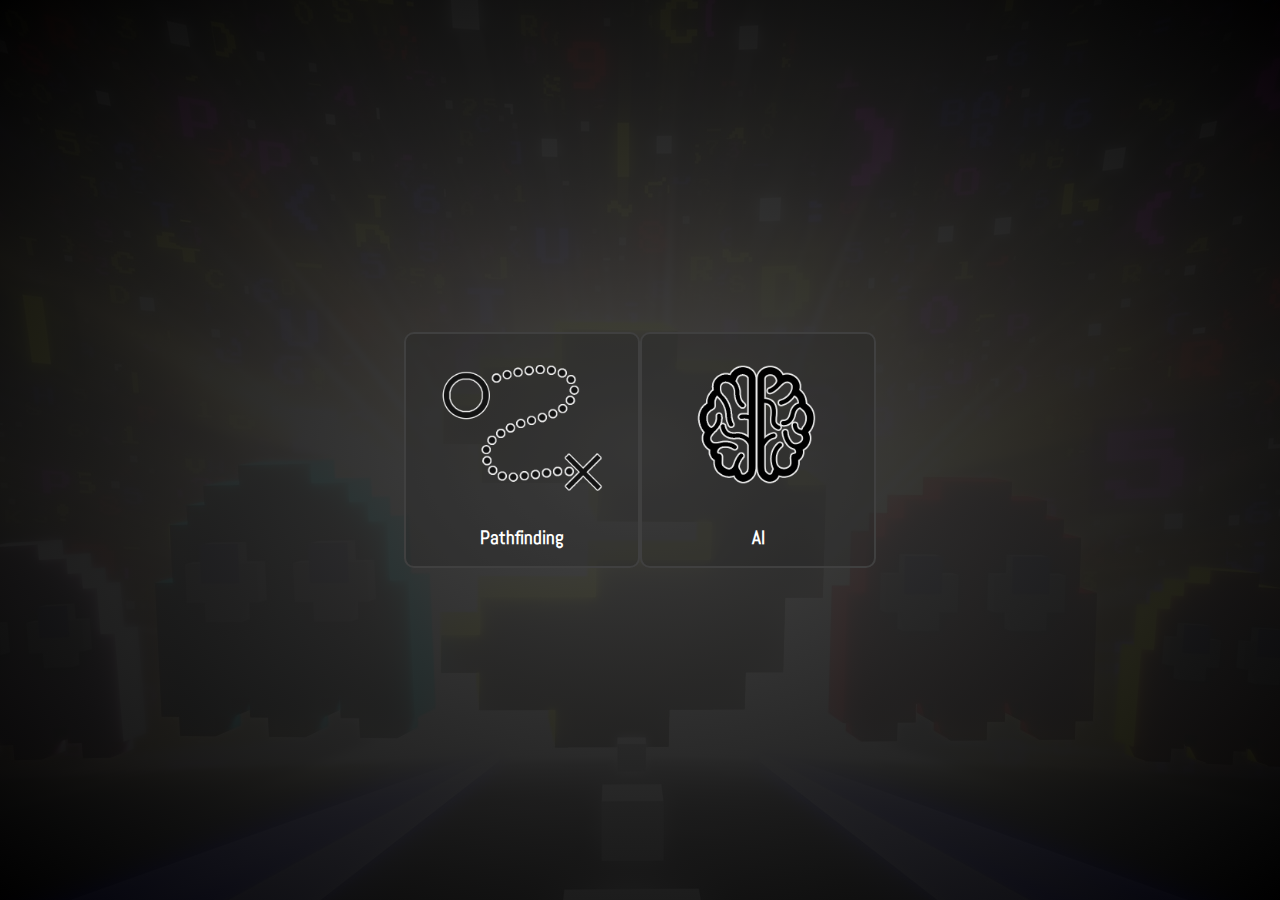
<file: index.html>
<!DOCTYPE html>
<html lang="en">
<head>
    <meta charset="UTF-8">
    <title>Pacman++</title>

    <link href="https://fonts.googleapis.com/css?family=Abel|Dosis|Raleway&display=swap" rel="stylesheet">
    <script src="import/jquery.min.js"></script>

    <link href="styles/reset.css" rel="stylesheet" type="text/css"/>
    <link href="styles/index_style.css" rel="stylesheet" type="text/css"/>
</head>
<body>

<div class="background">
</div>
<div class="buttons">
    <div class="button pathfinding" onclick="window.location.href='pathfinding.html'">
        <div class="name">Pathfinding</div>
    </div>
    <div class="button ai" onclick="window.location.href='ai.html'">
        <div class="name">AI</div>
    </div>
</div>

</body>
</html>
</file>
<file: styles/index_style.css>
body {
    font-family: Abel, serif;
    display: flex;
    align-items: center; /* horizontal */
    justify-content: center; /* vertical */
    position: absolute;
    left: 0;
    top: 0;
    bottom: 0;
    right: 0;
}

.background {
    background: url("../resources/background.jpg") no-repeat fixed center;
    position: absolute;
    left: 0;
    top: 0;
    bottom: 0;
    right: 0;
    z-index: -1;
}

.background::after {
    background: radial-gradient(#404040, #000000);
    position: absolute;
    left: 0;
    top: 0;
    bottom: 0;
    right: 0;
    content: "";
    opacity: 0.96;
}

.buttons {
    display: block;
}

.button {
    color: white;
    text-decoration: none;
    padding: 20px;
    border-radius: 10px;
    display: block;
    border: 2px solid #404040;
    text-align: center;
    background-color: rgba(40, 40, 40, 0.4);
    width: 12em;
    height: 12em;
    position: relative;
    float: left;
}

.button.pathfinding {
    background: rgba(40, 40, 40, 0.4) url('../resources/pathfinding-logo.png') no-repeat center;

    background-size: 85%;
}

.button.ai {
    background: rgba(40, 40, 40, 0.4) url('../resources/ai-logo.png') no-repeat center;

    background-size: 85%;
}

.button:hover {
    cursor: pointer;
    background-color: rgba(40, 40, 40, 0.8);
}

.button .name {
    font-weight: bold;
    font-size: 1.2em;
    position: absolute;
    bottom: 1em;
    left: 0;
    width: 100%;
}
</file>
